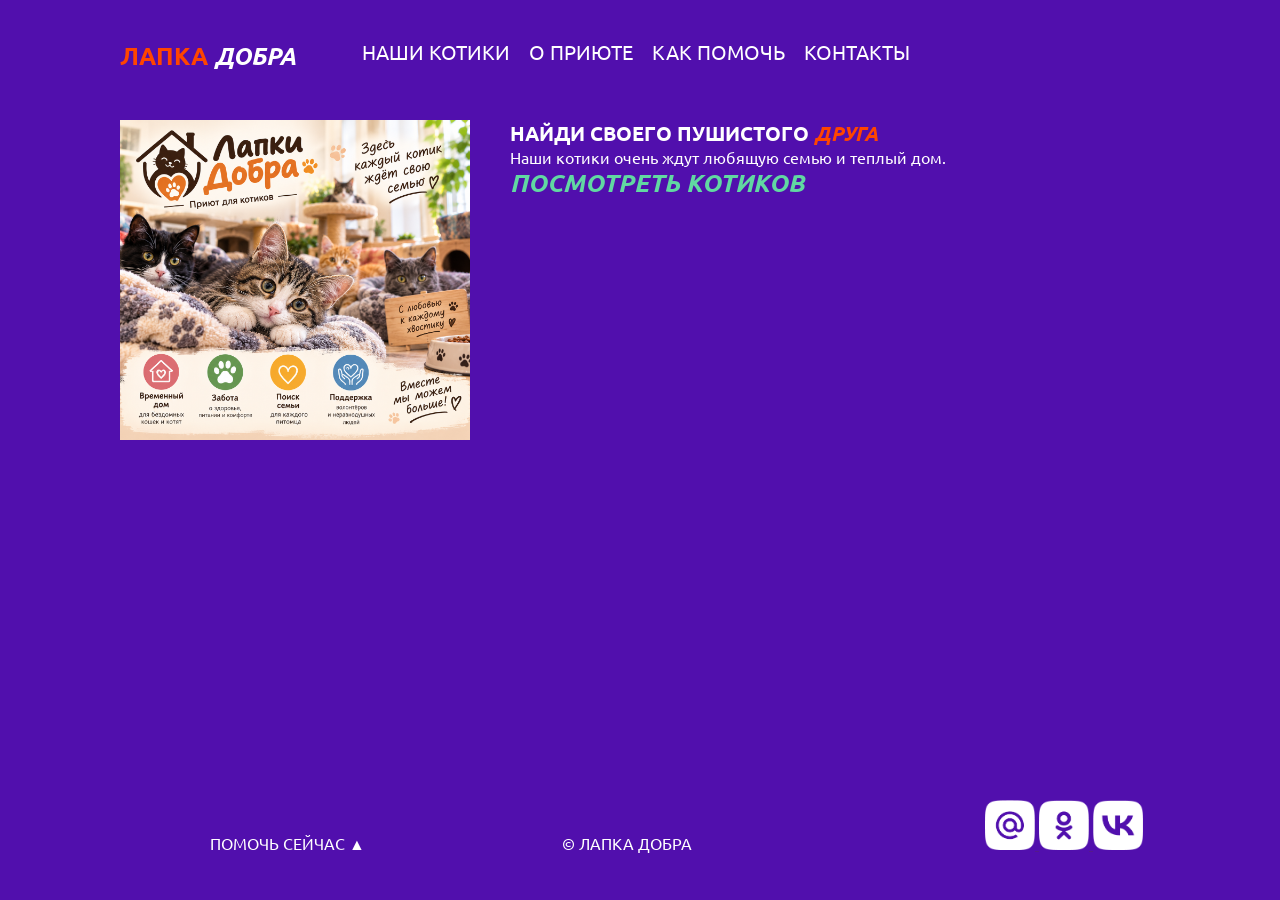
<file: index.html>
<!DOCTYPE html>
<html lang="ru">
<head>
    <meta charset="UTF-8">
    <meta name="viewport" content="width=device-width, initial-scale=1.0">
    <link rel="stylesheet" href="css/style.css">
    <title>Главная Лапка Добра</title>
    <link rel="preconnect" href="https://fonts.googleapis.com">
    <link rel="preconnect" href="https://fonts.gstatic.com" crossorigin>
    <link href="https://fonts.googleapis.com/css2?family=Ubuntu:ital,wght@0,300;0,400;0,500;0,700;1,300;1,400;1,500;1,700&display=swap" rel="stylesheet">
</head>
<body>
    <div id="wrapper">
        <header>
            <a href="index.html" id="logo"><span class="pink">Лапка</span> <i>Добра</i></a>
            <nav id="mainnav">
            <div id="hover">
            <ul>
                <li class=""><a href="uslugi.html">Наши котики</a></li>
                <li class=""><a href="AboutUs.html">О приюте</a></li>
                <li class=""><a href="clients.html">Как помочь</a></li>
                <li class=""><a href="contacts.html">Контакты</a></li>
            </ul>
            </div>
            </nav>
        </header>
        <main>
            <img class="main_img-float" src="img/lapki dobra.png" alt="lapka_dobra">
            <h1>Найди своего пушистого <span class="pink"><i>друга</i></span></h1>
            <p>Наши котики очень ждут любящую семью и теплый дом.</p>
            <a href="uslugi.html" class="cat">Посмотреть котиков</a>
        </main>
    </div>
<footer>
    <p class="footer__block"><a href="form.html" class="footer__block">Помочь сейчас &#9650;</a></p>
    <p class="footer__block">&copy; Лапка Добра</p>
<div class="footer__icons">
    <a href="" target="_blank">
        <img class="footer__img" src="img/mailru.png" alt="mailru">
    </a>
    <a href="" target="_blank"><img class="footer__img" src="img/ok.png" alt="ok">
    </a>
    <a href="" target="_blank"><img class="footer__img" src="img/vk.png" alt="vk">
    </a>
</div>
</footer>
</body>
</html>
</file>
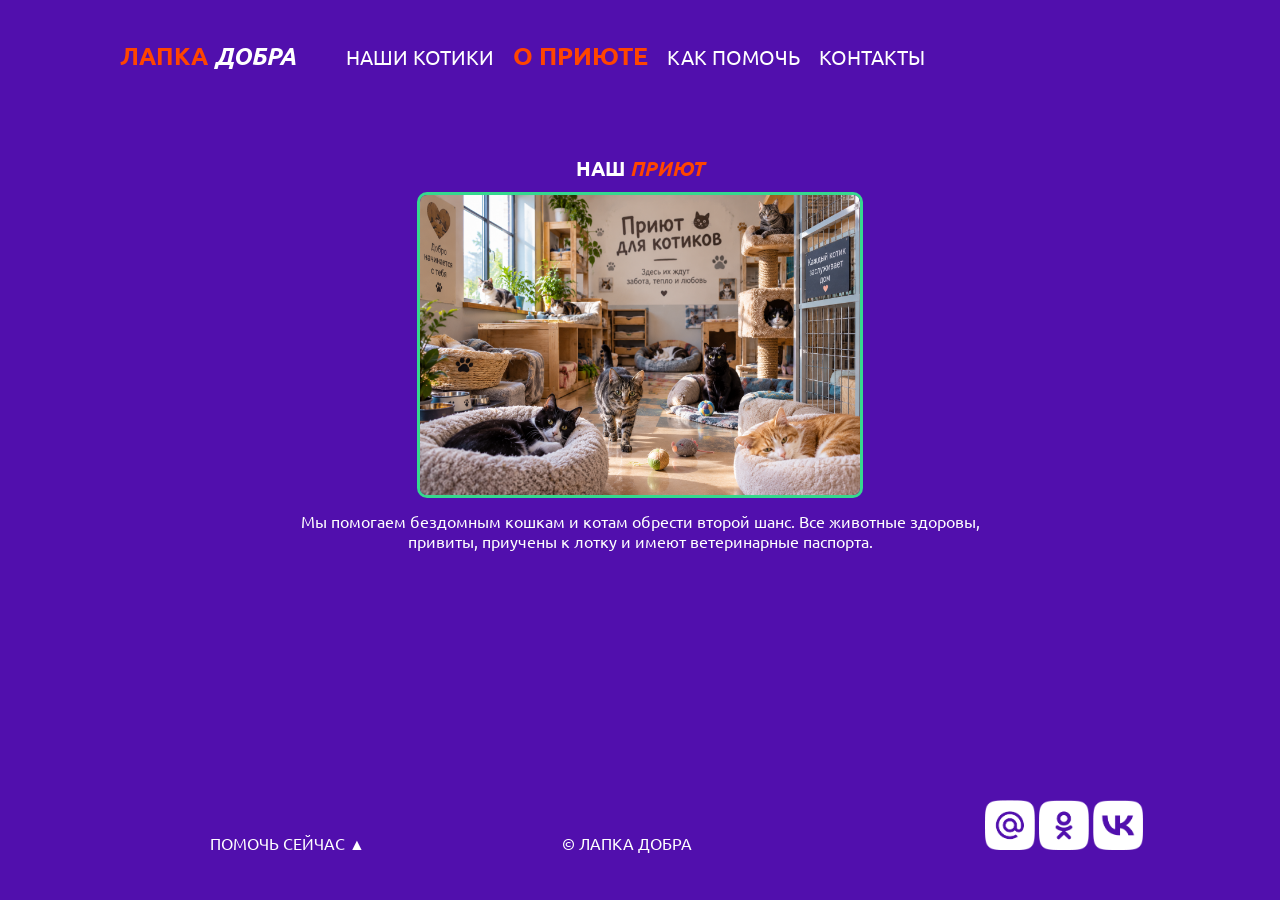
<file: AboutUs.html>
<!DOCTYPE html>
<html lang="ru">
<head>
    <meta charset="UTF-8">
    <meta name="viewport" content="width=device-width, initial-scale=1.0">
    <title>О приюте Лапка Добра</title>
    <link rel="stylesheet" href="css/style.css">
    <link rel="preconnect" href="https://fonts.googleapis.com">
    <link rel="preconnect" href="https://fonts.gstatic.com" crossorigin>
    <link href="https://fonts.googleapis.com/css2?family=Ubuntu:ital,wght@0,300;0,400;0,500;0,700;1,300;1,400;1,500;1,700&display=swap" rel="stylesheet">
</head>
<body>
    <div id= "wrapper">
    <header>
        <a href="index.html" id="logo"><span class="pink">Лапка</span> <i>Добра</i></a>
        <nav id="mainnav">
        <div id="hover">
            <ul>
                <li class=""><a href="uslugi.html">Наши котики</a></li>
                <li class="active"><a href="AboutUs.html">О приюте</a></li>
                <li class=""><a href="clients.html">Как помочь</a></li>
                <li class=""><a href="contacts.html">Контакты</a></li>
            </ul>
        </div>
    </nav>
    </header>
<main>
    <div class="services centr">
        <h1>Наш <span class="pink"><i>приют</i></span></h1>
            <img class="img__aboutus" src="content/priut dlya kotikov.png" alt="priut" >
        <p class="priut">Мы помогаем бездомным кошкам и котам обрести второй шанс. Все животные здоровы, привиты, приучены к лотку и имеют ветеринарные паспорта.</p>
    </div>
</main>
</div>
    <footer>
        <p class="footer__block"><a href="form.html" class="footer__block">Помочь сейчас &#9650;</a></p>
        <p class="footer__block">&copy; Лапка Добра</p>
    <div class="footer__icons">
        <a href="" target="_blank">
            <img class="footer__img" src="img/mailru.png" alt="mailru"></a>
        <a href="" target="_blank"><img class="footer__img" src="img/ok.png" alt="ok"></a>
        <a href="" target="_blank"><img class="footer__img" src="img/vk.png" alt="vk"></a>
    </div>
    </footer>
</body>
</html>
</file>
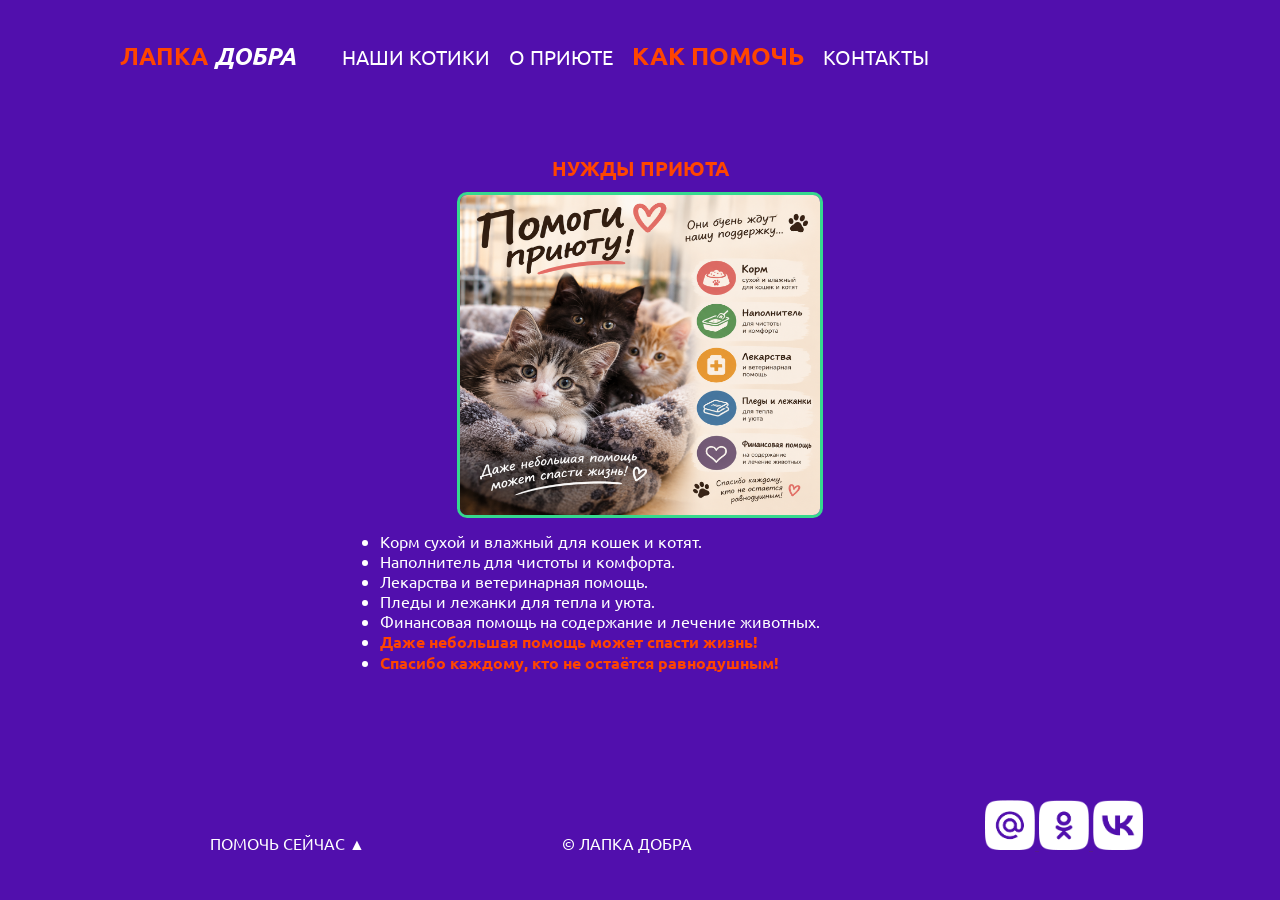
<file: clients.html>
<!DOCTYPE html>
<html lang="ru">
<head>
    <meta charset="UTF-8">
    <meta name="viewport" content="width=device-width, initial-scale=1.0">
    <title>Как помочь Лапка Добра</title>
    <link rel="stylesheet" href="css/style.css">
    <link rel="preconnect" href="https://fonts.googleapis.com">
<link rel="preconnect" href="https://fonts.gstatic.com" crossorigin>
<link href="https://fonts.googleapis.com/css2?family=Ubuntu:ital,wght@0,300;0,400;0,500;0,700;1,300;1,400;1,500;1,700&display=swap" rel="stylesheet">
</head>
<body>
    <div id= "wrapper">
    <header class="clearfix">
        <a href="index.html" id="logo"><span class="pink">Лапка</span> <i>Добра</i></a>
        <nav id="mainnav">
        <div id="hover">
            <ul>
                <li class=""><a href="uslugi.html">Наши котики</a></li>
                <li class=""><a href="AboutUs.html">О приюте</a></li>
                <li class="active"><a href="clients.html">Как помочь</a></li>
                <li class=""><a href="contacts.html">Контакты</a></li>
            </ul>
        </div>
        </nav>
    </header>
<main>
    <div class="services centr">
        <h1><span class="pink">Нужды приюта</span></h1>
        <img src="content/help.png" alt="help kotikam" class="png">
        <ul class="text_ogr">
            <li>Корм сухой и влажный для кошек и котят.</li>
            <li>Наполнитель для чистоты и комфорта.</li>
            <li>Лекарства и ветеринарная помощь.</li>
            <li>Пледы и лежанки для тепла и уюта.</li>
            <li>Финансовая помощь на содержание и лечение животных.</li>
            <li><span class="pink"><b>Даже небольшая помощь может спасти жизнь!</b></span></li>
            <li><span class="pink"><b>Спасибо каждому, кто не остаётся равнодушным!</b></span></li>
        </ul>
    </div>
</main>
</div>
<footer>
    <p class="footer__block"><a href="form.html" class="footer__block">Помочь сейчас &#9650;</a></p>
    <p class="footer__block">&copy; Лапка Добра</p>
<div class="footer__icons">
    <a href="" target="_blank">
        <img class="footer__img" src="img/mailru.png" alt="mailru">
    </a>
    <a href="" target="_blank">
        <img class="footer__img" src="img/ok.png" alt="ok">
    </a>
    <a href="" target="_blank">
        <img class="footer__img" src="img/vk.png" alt="vk">
    </a>
</div>
</footer>
</body>
</html>
</file>
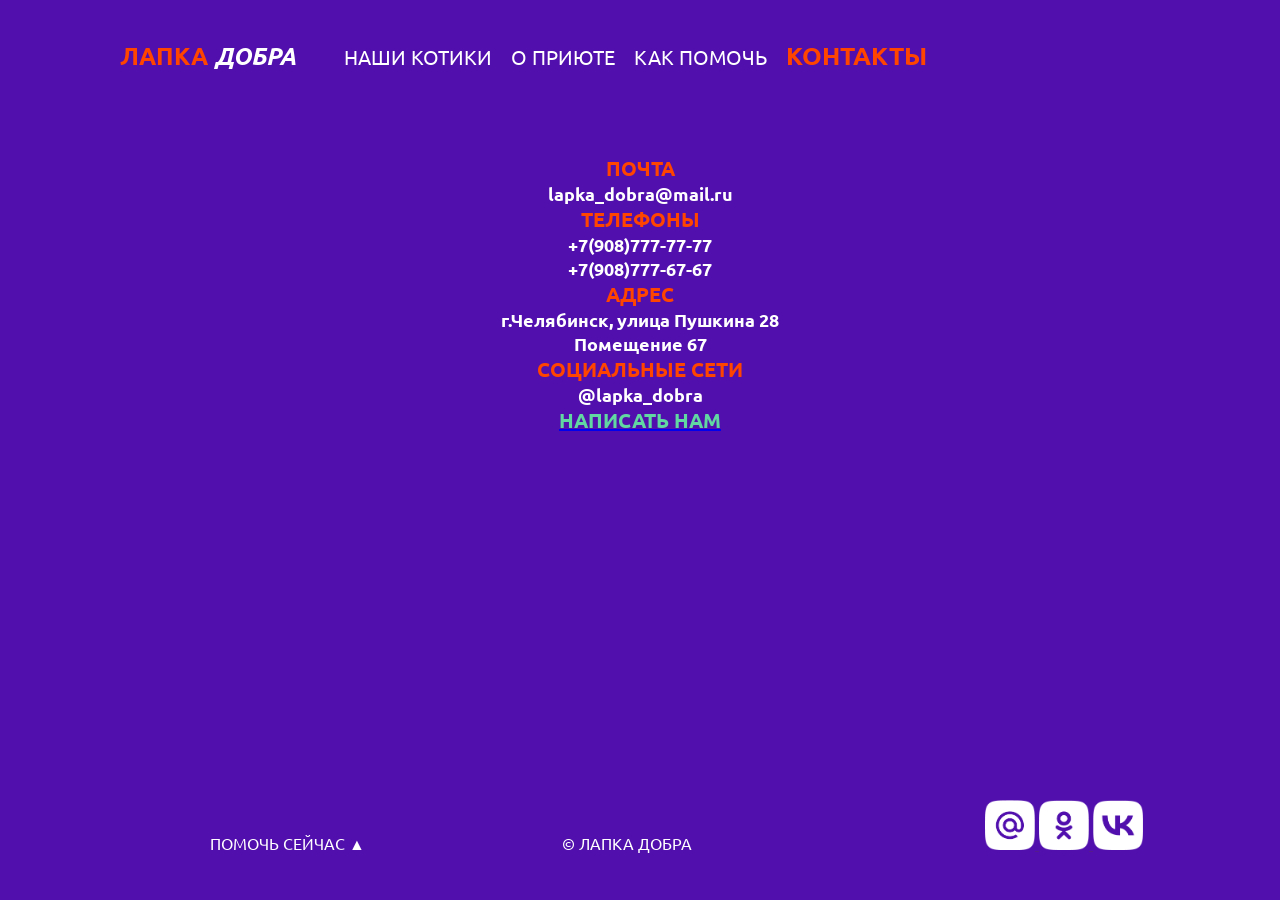
<file: contacts.html>
<!DOCTYPE html>
<html lang="ru">
<head>
    <meta charset="UTF-8">
    <meta name="viewport" content="width=device-width, initial-scale=1.0">
    <title>Контакты Лапка Добра</title>
    <link rel="stylesheet" href="css/style.css">
    <link rel="preconnect" href="https://fonts.googleapis.com">
    <link rel="preconnect" href="https://fonts.gstatic.com" crossorigin>
    <link href="https://fonts.googleapis.com/css2?family=Ubuntu:ital,wght@0,300;0,400;0,500;0,700;1,300;1,400;1,500;1,700&display=swap" rel="stylesheet">
</head>
<body>
    <div id= "wrapper">
    <header>
        <a href="index.html" id="logo"><span class="pink">Лапка</span> <i>Добра</i></a>
        <nav id="mainnav">
        <div id="hover">
            <ul>
                <li class=""><a href="uslugi.html">Наши котики</a></li>
                <li class=""><a href="AboutUs.html">О приюте</a></li>
                <li class=""><a href="clients.html">Как помочь</a></li>
                <li class="active"><a href="contacts.html">Контакты</a></li>
            </ul>
        </div>
    </nav>
    </header>
<main>
    <div class="services centr">

    <h2><span class="pink">Почта</span></h2>

        <p class="text__zaglav">lapka_dobra@mail.ru</p>

    <h2><span class="pink">Телефоны</span></h2>

        <p class="text__zaglav">+7(908)777-77-77</p>

        <p class="text__zaglav">+7(908)777-67-67</p>

    <h2><span class="pink">Адрес</span></h2>

        <p class="text__zaglav">г.Челябинск, улица Пушкина 28</p>

        <p class="text__zaglav">Помещение 67</p>

    <h2><span class="pink">Социальные сети</span></h2>

        <p class="text__zaglav">@lapka_dobra</p>

    <h2><a href="form.html"><span class="green">написать нам</span></a></h2>
    </div>
</main>
</div>
<footer>
    <p class="footer__block"><a href="form.html" class="footer__block">Помочь сейчас &#9650;</a></p>
    <p class="footer__block">&copy; Лапка Добра</p>
    <div class="footer__icons">
    <a href="" target="_blank">
        <img class="footer__img" src="img/mailru.png" alt="mailru">
    </a>
    <a href="" target="_blank"><img class="footer__img" src="img/ok.png" alt="ok">
    </a>
    <a href="" target="_blank"><img class="footer__img" src="img/vk.png" alt="vk">
    </a>
    </div>
</footer>
</body>
</html>
</file>
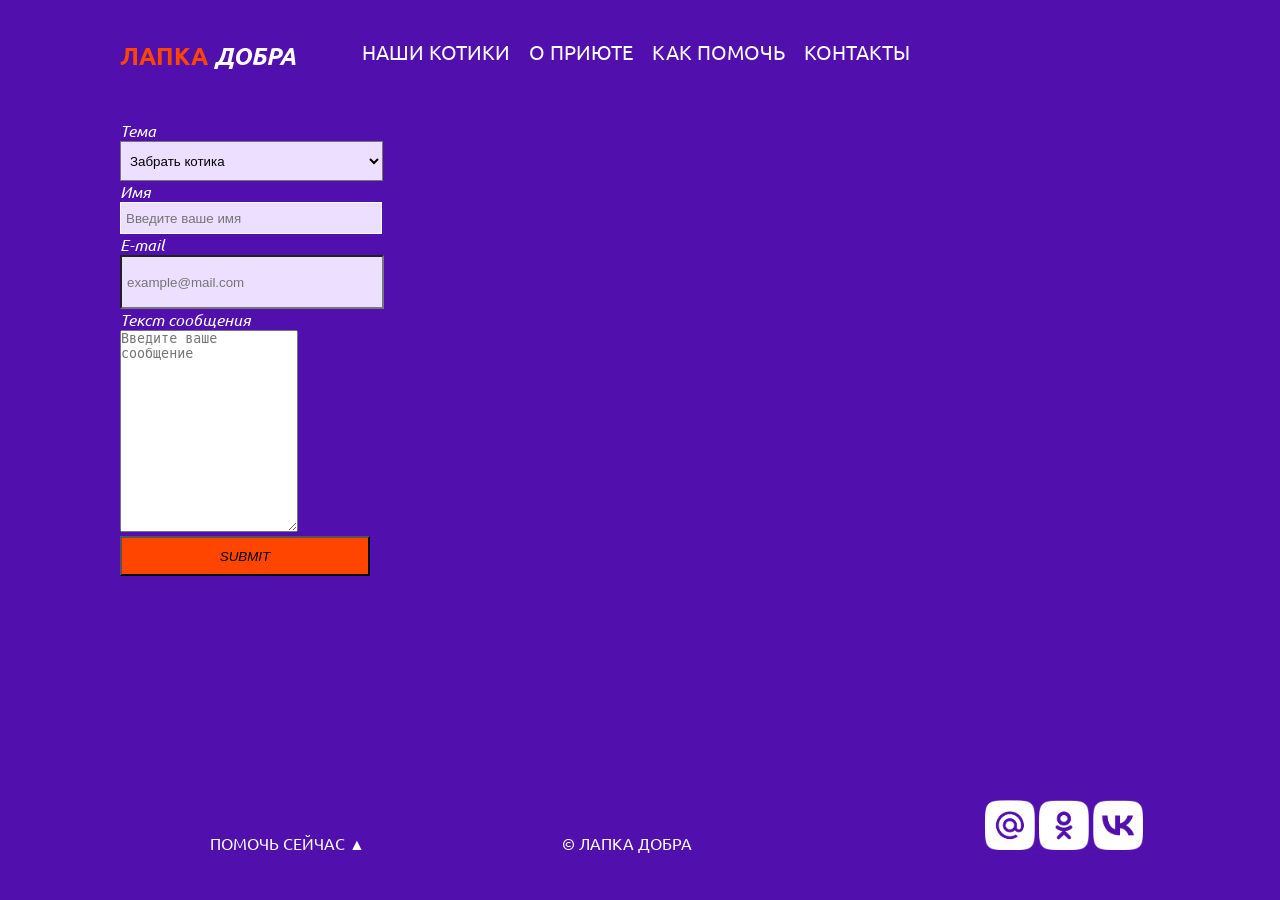
<file: form.html>
<!DOCTYPE html>
<html lang="ru">
<head>
    <meta charset="UTF-8">
    <meta name="viewport" content="width=device-width, initial-scale=1.0">
    <title>Написать нам Лапка Добра</title>
    <link rel="stylesheet" href="css/style.css">
    <link rel="preconnect" href="https://fonts.googleapis.com">
    <link rel="preconnect" href="https://fonts.gstatic.com" crossorigin>
    <link href="https://fonts.googleapis.com/css2?family=Ubuntu:ital,wght@0,300;0,400;0,500;0,700;1,300;1,400;1,500;1,700&display=swap" rel="stylesheet">
</head>
<body>
    <div id="wrapper">
        <header>
            <a href="index.html" id="logo"><span class="pink">Лапка</span> <i>Добра</i></a>
            <nav id="mainnav">
            <div id="hover">
            <ul>
                <li class=""><a href="uslugi.html">Наши котики</a></li>
                <li class=""><a href="AboutUs.html">О приюте</a></li>
                <li class=""><a href="clients.html">Как помочь</a></li>
                <li class=""><a href="contacts.html">Контакты</a></li>
            </ul>
            </div>
            </nav>
        </header>

<main>
<div id="contact-form">
    <div class="form__item"><i>
        <label for="topic">Тема</label><br>
        <select name="topic" id="topic">
            <option value="1">Забрать котика</option>
            <option value="2">Оставить отзыв/замечание</option>
            <option value="3">Предложить сотрудничество</option>
            <option value="4">Сделать пожертвование</option>
            <option value="5">Другое</option>
        </select>
    </div>

<div class="form__item">
    <!--<label for="name">Имя</label><br>
    <input name="name" id="name" type="text" placeholder="Введите ваше имя" required><br>
    <label for="name">E-mail</label><br>
    <input name="name" id="name" type="text" placeholder="example@mail.com" required><br>
    <label for="name">Текст сообщения</label><br>
    <textarea name="" id="" placeholder="Введите ваше сообщение" ></textarea>-->
</div>
<form class="contact-form" action="">
    <div class="form_item">
        <label for="name">Имя</label><br>

    <input name="name" id="name" type="text" placeholder="Введите ваше имя" required><br>

    <label for="name">E-mail</label><br>

    <input name="name" id="name" type="email" placeholder="example@mail.com" required><br>

    <label for="name">Текст сообщения</label><br>

    <textarea name="" id="" placeholder="Введите ваше сообщение" ></textarea><br>
        <input type="submit">
    </div>
</form></i>
</div>
</main>
</div>
<footer>
    <p class="footer__block"><a href="form.html" class="footer__block">Помочь сейчас &#9650;</a></p>
    <p class="footer__block">&copy; Лапка Добра</p>
    <div class="footer__icons">
        <a href="" target="_blank">
        <img class="footer__img" src="img/mailru.png" alt="mailru">
        </a>
        <a href="" target="_blank">
        <img class="footer__img" src="img/ok.png" alt="ok">
        </a>
        <a href="" target="_blank">
        <img class="footer__img" src="img/vk.png" alt="vk">
        </a>
    </div>

</footer>

</body>
</html>
</file>
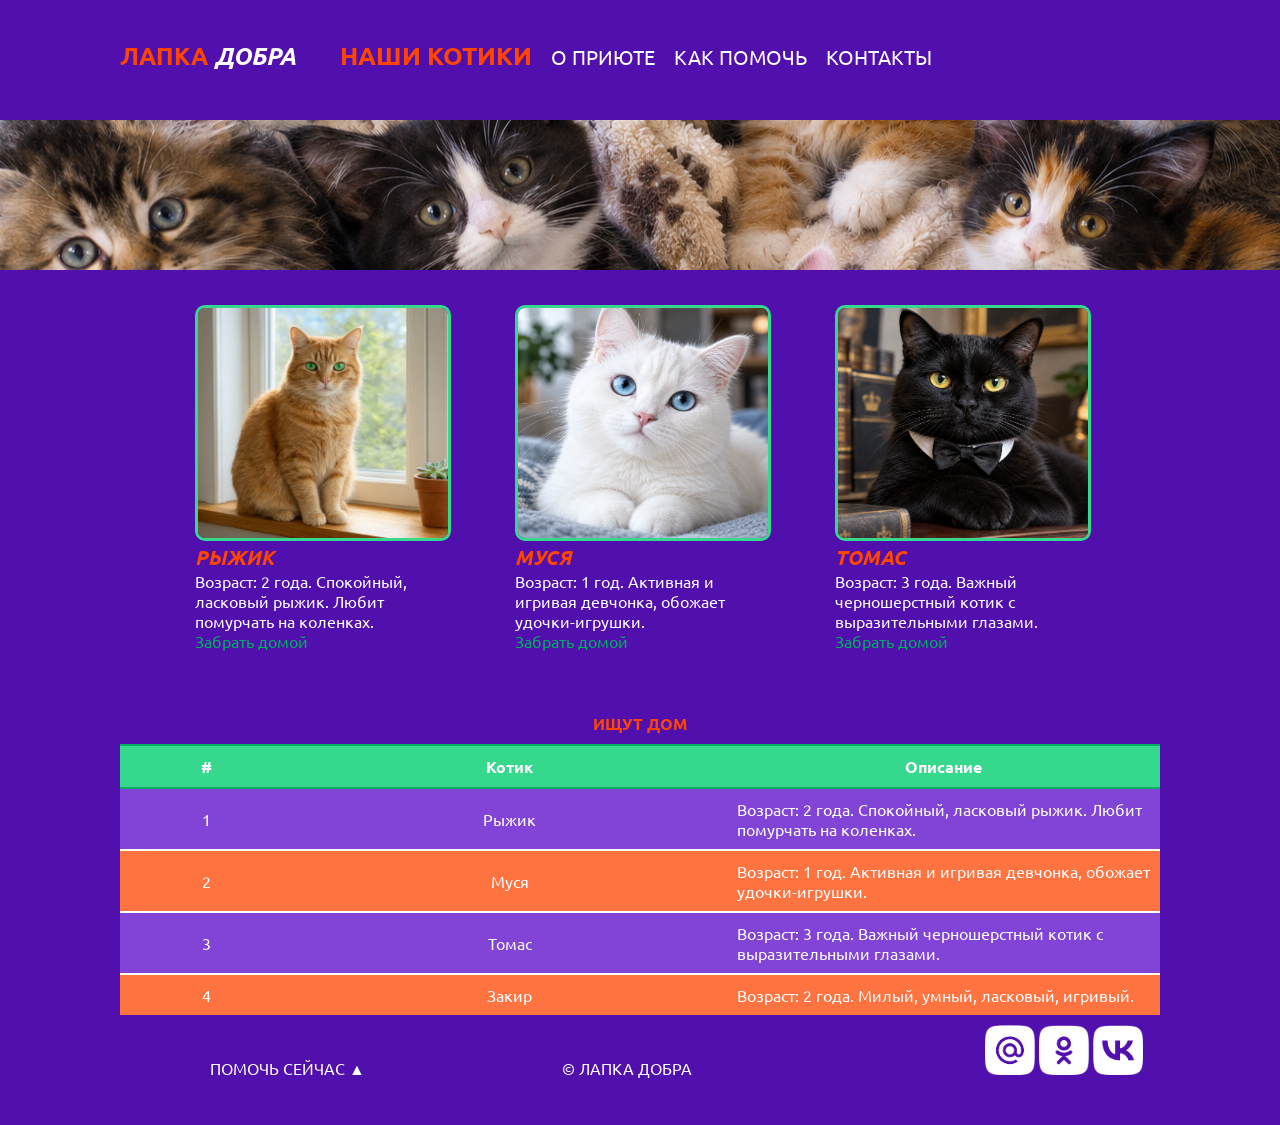
<file: uslugi.html>
<!DOCTYPE html>
<html lang="ru">
<head>
    <meta charset="UTF-8">
    <meta name="viewport" content="width=device-width, initial-scale=1.0">
    <title>Наши котики Лапка Добра</title>
    <link rel="stylesheet" href="css/style.css">
    <link rel="preconnect" href="https://fonts.googleapis.com">
    <link rel="preconnect" href="https://fonts.gstatic.com" crossorigin>
    <link href="https://fonts.googleapis.com/css2?family=Ubuntu:ital,wght@0,300;0,400;0,500;0,700;1,300;1,400;1,500;1,700&display=swap" rel="stylesheet">
</head>
<body>
    <div id="wrapper">
        <header>
            <a href="index.html" id="logo"><span class="pink">Лапка</span> <i>Добра</i></a>
            <nav id="mainnav">
            <div id="hover">
            <ul>
                <li class="active"><a href="uslugi.html">Наши котики</a></li>
                <li class=""><a href="AboutUs.html">О приюте</a></li>
                <li class=""><a href="clients.html">Как помочь</a></li>
                <li class=""><a href="contacts.html">Контакты</a></li>
            </ul>
            </div>
            </nav>
        </header>
        <div id="panorama"></div>
        <main>
           <section class="services clearfix">
            <article class="services__item">
                <img class="services__img" src="content/red cat.png" alt="red cat">
                <h2><span class="pink"><i>Рыжик</i></span></h2>
                <p>Возраст: 2 года. Спокойный, ласковый рыжик. Любит помурчать на коленках.</p>
                <a href="form.html" class="podrobnee">Забрать домой</a>
            </article>
            <article class="services__item">
                <img class="services__img" src="content/Musya.png" alt="Musya">
                <h2><span class="pink"><i>Муся</i></span></h2>
                <p>Возраст: 1 год. Активная и игривая девчонка, обожает удочки-игрушки.</p>
                <a href="form.html" class="podrobnee">Забрать домой</a>
            </article>
            <article class="services__item">
                <img class="services__img" src="content/Thomas.png" alt="Thomas">
                <h2><span class="pink"><i>Томас</i></span></h2>
                <p>Возраст: 3 года. Важный черношерстный котик с выразительными глазами.</p>
                <a href="form.html" class="podrobnee">Забрать домой</a>
            </article>
           </section> 
           <h1 class="h1--invisible">Услуги компании</h1>
           <section class="price">
            <table>
                <caption>ИЩУТ ДОМ</caption>
                <thead>
                    <tr>
                        <th>#</th>
                        <th>Котик</th>
                        <th>Описание</th>
                    </tr>
                </thead>
                <tbody>
                    <tr><td>1</td><td>Рыжик</td><td class="service__description">Возраст: 2 года. Спокойный, ласковый рыжик. Любит помурчать на коленках.</td></tr>
                    <tr><td>2</td><td>Муся</td><td class="service__description">Возраст: 1 год. Активная и игривая девчонка, обожает удочки-игрушки.</td></tr>
                    <tr><td>3</td><td>Томас</td><td class="service__description">Возраст: 3 года. Важный черношерстный котик с выразительными глазами.</td></tr>
                    <tr><td>4</td><td>Закир</td><td class="service__description">Возраст: 2 года. Милый, умный, ласковый, игривый.</td></tr>
                </tbody>
            </table>
           </section>
        </main>
    </div>
<footer>
    <p class="footer__block"><a href="form.html" class="footer__block">Помочь сейчас &#9650;</a></p>
    <p class="footer__block">&copy; Лапка Добра</p>
<div class="footer__icons">
    <a href="" target="_blank">
        <img class="footer__img" src="img/mailru.png" alt="mailru">
    </a>
    <a href="" target="_blank">
        <img class="footer__img" src="img/ok.png" alt="ok">
    </a>
    <a href="" target="_blank">
        <img class="footer__img" src="img/vk.png" alt="vk">
    </a>
</div>
</footer>
</body>
</html>
</file>
<file: css/style.css>
* {
    margin: 0;
    padding: 0;
}
html, body {
    height: 100%;
    font-family: "Ubuntu", static;
}
header, main, footer {
    width: 1040px;
    margin: 0 auto;
}
#wrapper {
    min-height: 100%;
    height: auto !important;
    height: 100%;
    width: 100%;
}
header {
    height: 120px;
}
main {
    padding-bottom: 100px;
}
footer {
    margin: -100px auto 0;
    position: relative;
    height: 100px;
}
body {
    background-color: #510FAD;
    color: white;
}
.main_img-float {
    width: 350px;
    height: 320px;
    float: left;
    padding-right: 40px;
}
#panorama {
    width: 100%;
    height: 150px;
    background: url(../img/kotiki.png) no-repeat center 65%;
}
.services__img  {
    width: 250px;
    height: 230px;
    border: 3px solid #36D88E;
    border-radius: 10px;
}
.services__item {
    padding-right: 40px;
    padding-left: 40px;
    width: 240px;
    float: left;
}
.services {
margin: 35px;
}
.clearfix::after {
    content: "";
    display: table;
    clear: both;
  }
.h1--invisible {
    visibility: hidden;
}
.text_ogr {
    width: 740px;
    margin: auto;
    text-align: left;
    margin-right: 5px;
}
.centr {
    text-align: center;
}
#logo {
    text-transform: uppercase;
    text-decoration: none;
    color: #fff;
    font-weight: bold;
    font-weight: 100px;
    font-size: 24px;
    float: left;
    margin-top: 40px;
}
.pink {
    color: #FF4500;
    margin-bottom: 5px;
}
.footer__block {
    display: inline-block;
    width: 335px;
    text-transform: uppercase;
    text-align: center;
    text-decoration: none;
    color: #fff;
}
.footer__icons {
    display: inline-block;
    width: 335px;
    text-align: right;
    margin-left: 10px;
}
.footer__img {
    width: 50px;
}
h1, h2 {
    text-transform: uppercase;
    font-weight: bold;
    font-size: 20px;
    font-family: "Ubuntu", static;
    color:#fff
}
.png {
    width: 360px;
    height: 320px;
    border: 3px solid #36D88E;
    border-radius: 10px;
    margin-top: 10px;
    margin-bottom: 10px;
}
.img__aboutus {
    width: 440px;
    height: 300px;
    border: 3px solid #36D88E;
    border-radius: 10px;
    margin-top: 10px;
    margin-bottom: 10px;
}
#mainnav ul {
    list-style: none;
    margin: 0;
    padding-left: 0;
    padding-top: 39px;
    margin-right: 170px;
    text-align: center;
}
#mainnav li {
    display: inline;
    margin-right: 15px;
}
#mainnav a {
    text-decoration: none;
    color: white;
    font-size: 20px;
    text-transform: uppercase;
    font-weight: normal;
}
#mainnav a:hover {
    text-decoration: underline;
    font-weight: bold;
    font-size: 25px;
}
#mainnav li.active a {
    font-size: 25px;
    color: #FF4500;
    font-weight: bold;
}
.podrobnee {
    color: #00B060;
    text-decoration: none;
}
.new::after {
    content: "new";
    font-size: 10px;
    vertical-align: super;
    background-color: violet;
    border-radius: 2px;
    padding: 3px;
    margin-left: 5px;
}
table {
    border-collapse: collapse;
}
td {
    border-top: 2px solid white;
    padding: 10px;
}
.price th:first-child {
    width: 10%;
}
.price th:nth-child(2), .price th:last-child{
    width: 25%;
}
td:not(.service__description) {
    text-align: center;
}
th {
    background-color: #36D88E;
    color: #fff;
    border-top: 2px solid #00B060;
    border-bottom: 2px solid #00B060;
    padding: 10px;
}
.price tr:nth-child(odd) {
    background-color: #8144D6;
}
.price tr:nth-child(even) {
    background-color: #FF7340;
}
#contact-form input[type="text"] {
    height: 20px;
    width: 250px;
    padding: 5px;
    margin-bottom: 0;
    border: white solid 1px;
}
#contact-form input[type="submit"]{
    text-transform: uppercase;
    font-style: italic;
    background-color: #FF4500;
}
#contact-form input[type="submit"]:hover {
    background-color: #FFFFF;
}
#contact-form input, select {
    background-color: #eddfff;
    height: 40px;
    width: 250px;
    padding: 5px;
}
#contact-form textarea {
    height: 200px;
}
.cat {
    text-transform: uppercase;
    font-style: italic;
    text-decoration: none;
    font-weight: bold;
    font-size: 25px;
    color: #61D8A2;
}
.priut {
    text-align: center; 
    max-width: 700px; 
    margin: 0 auto;
}
select {
    width: 263px;
}
.green {
    color: #61D8A2;
}
.text__zaglav{
    font-weight: bold;
    font-size: 18px;
    font-family: "Ubuntu", static;
    color:#fff
}
table {
    margin-bottom: 10px;
}
caption {
    margin-bottom: 10px;
    font-weight: bold;
    color:#FF4500
}
</file>
